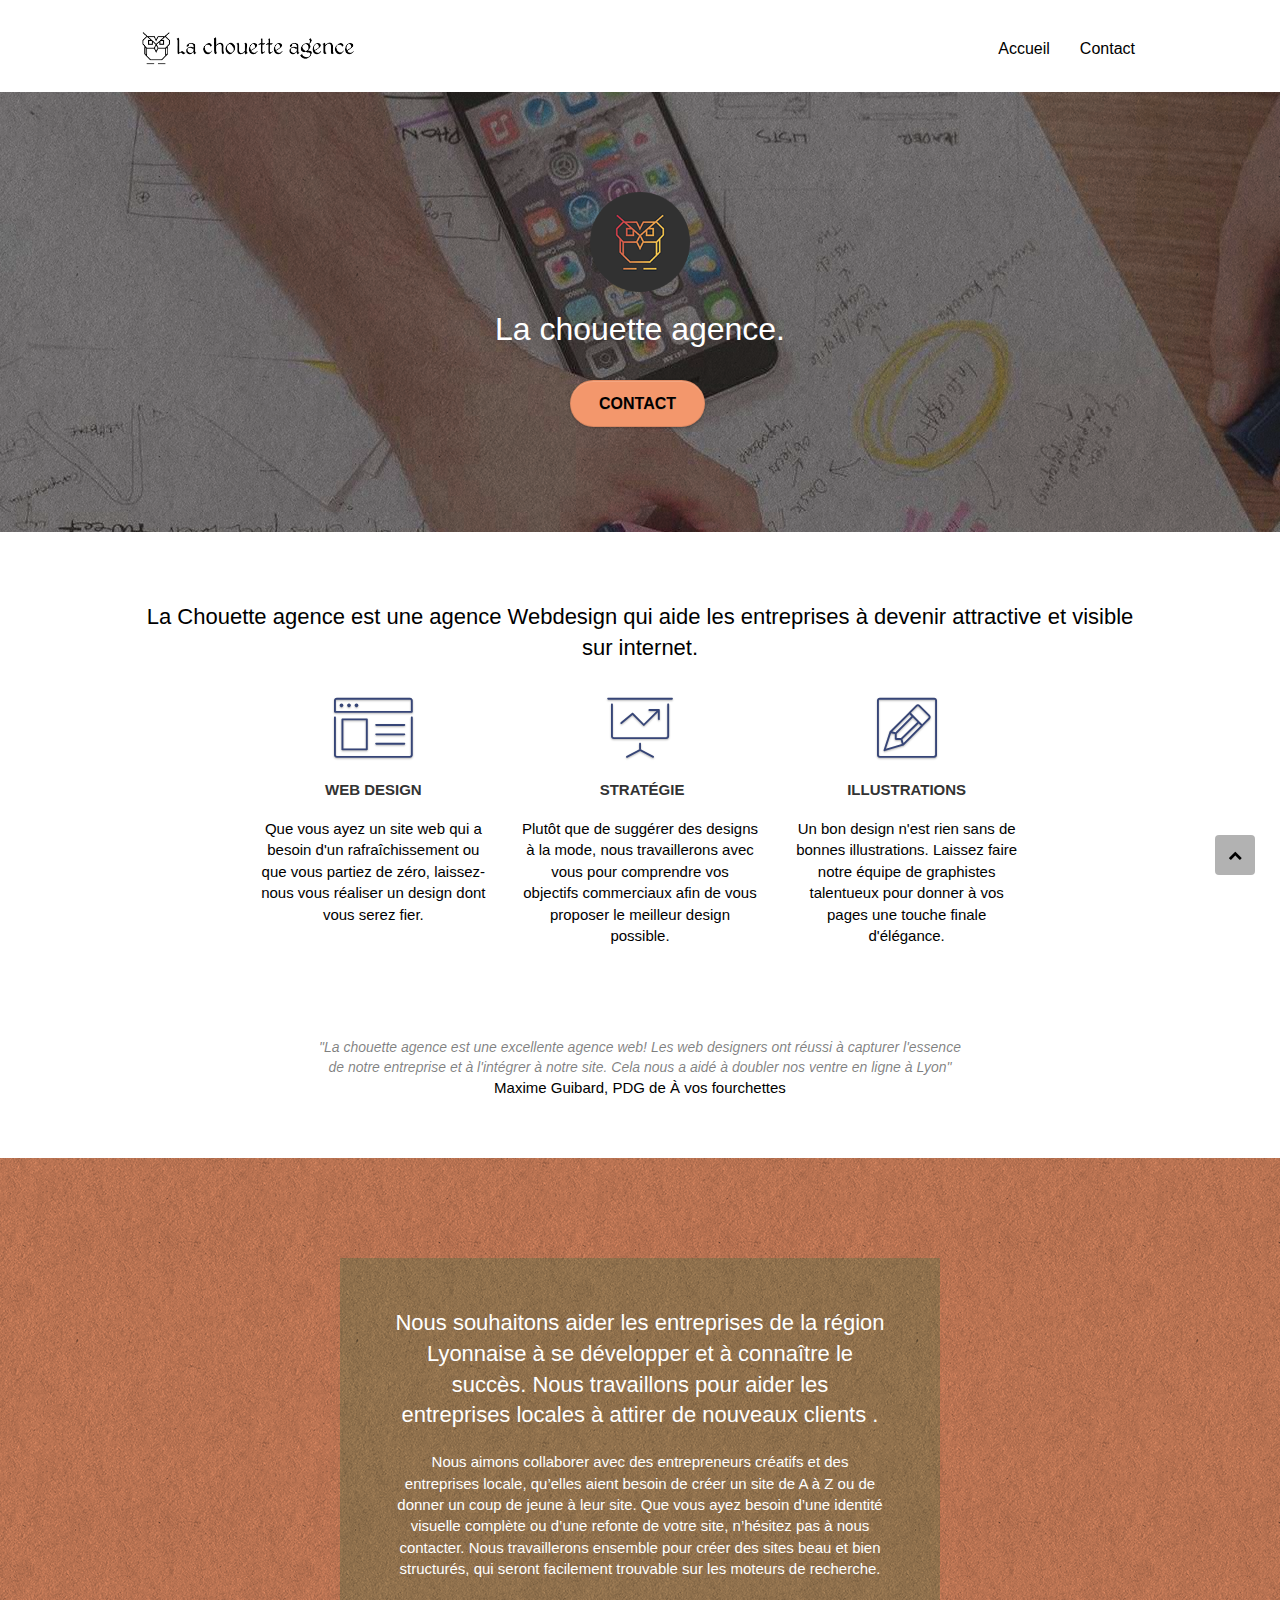
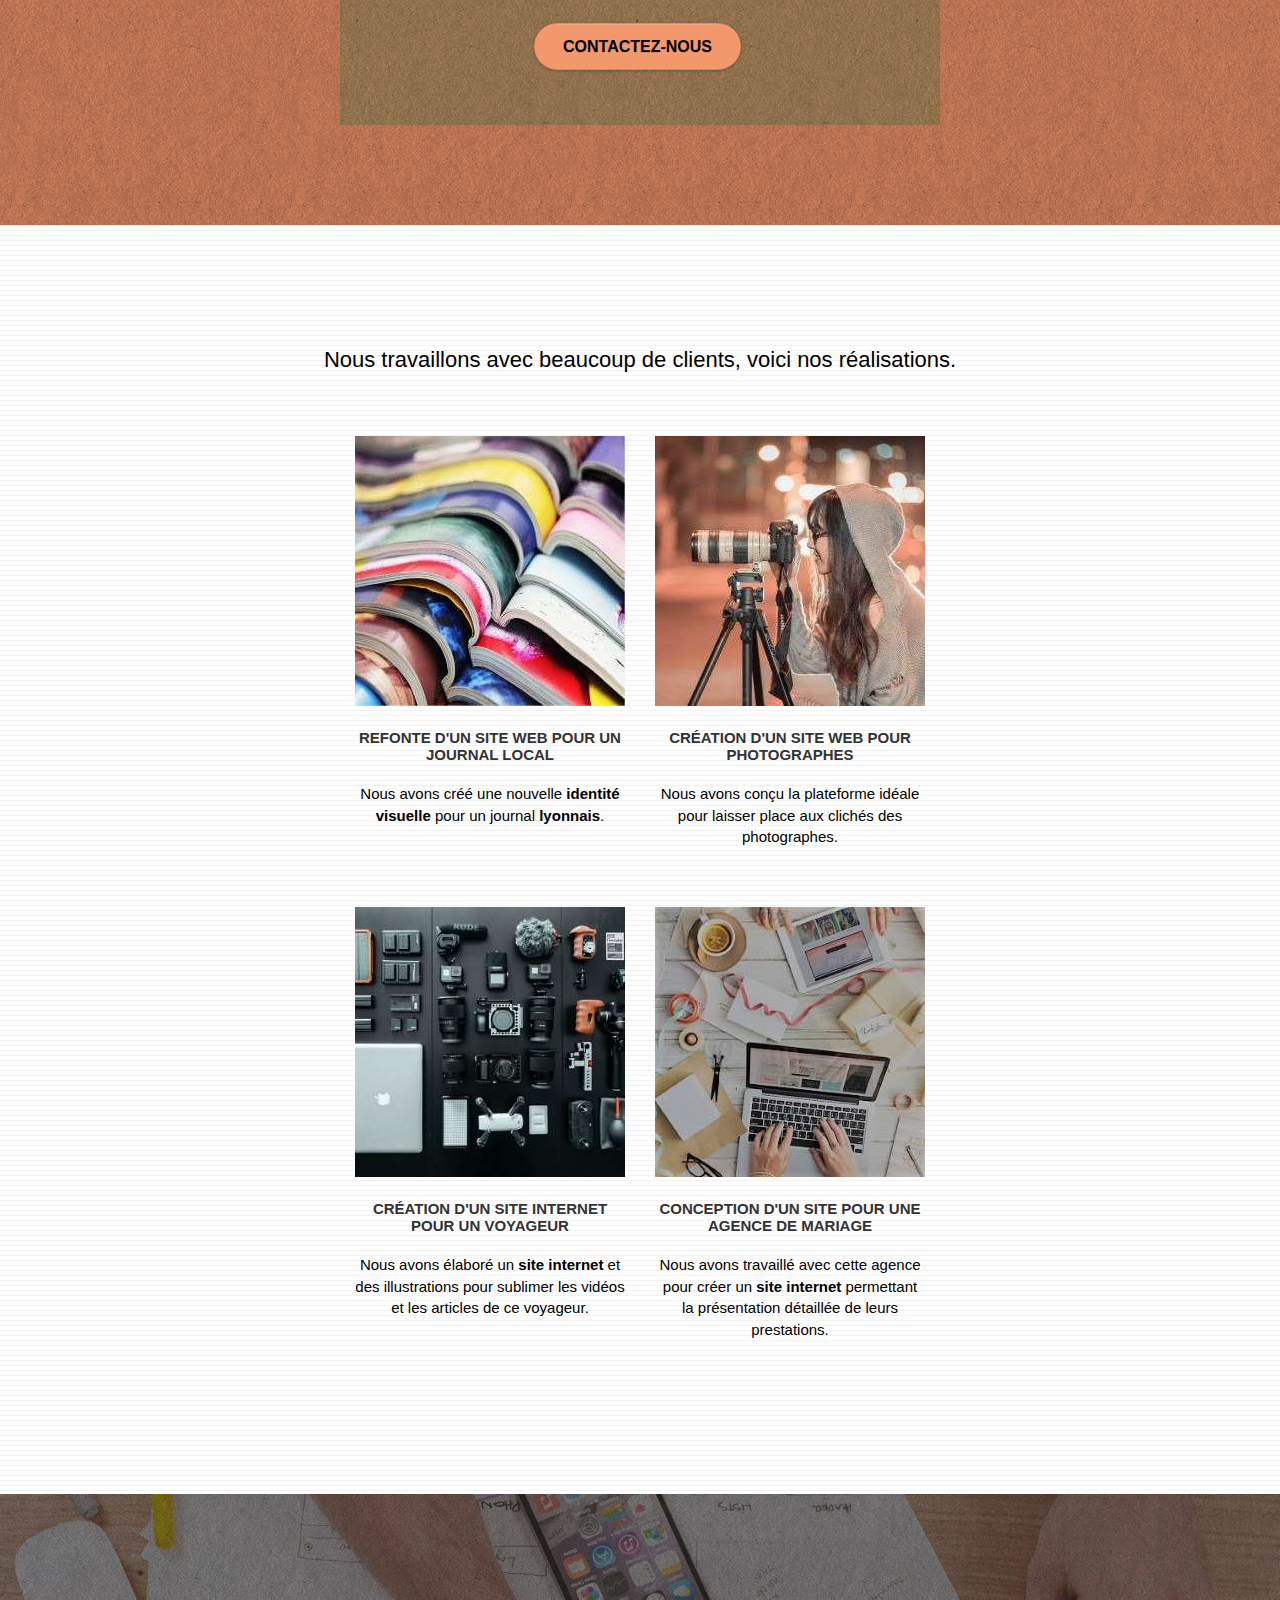
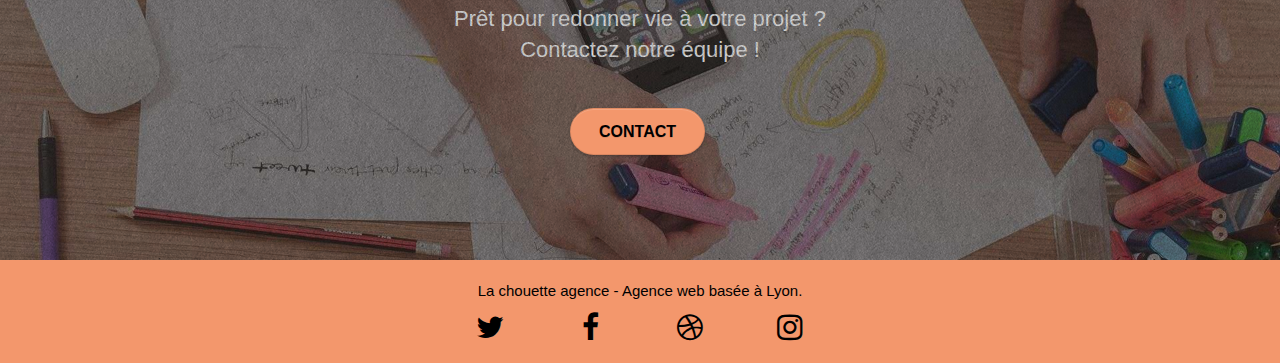
<file: index.html>
<!doctype html>
<html lang="fr">
<head>
    <meta charset="utf-8">
    <meta name="description" content="La Chouette agence est une agence Webdesign qui aide les entreprises à devenir attractive et visible sur internet!">
    <meta name="viewport" content="width=device-width, initial-scale=1.0, viewport-fit=cover">
    <link rel="shortcut icon" type="image/png" href="favicon.jpeg">
    
	<link rel="stylesheet" type="text/css" href="./css/bootstrap.min.css">
	<link rel="stylesheet" type="text/css" href="style.min.css">
	<link rel="stylesheet" type="text/css" href="./css/font-awesome.min.css">
	<link rel="stylesheet" type="text/css" href="./css/et-line.min.css">
	
    
	<script src="./js/jquery-2.1.0.min.js" defer></script>
	<script src="./js/bootstrap.min.js" defer></script>
	<script src="./js/blocs.min.js" defer></script>
	<script src="./js/jquery.touchSwipe.min.js" defer></script>
	<script src="./js/gmaps.min.js" defer></script>

    <title>La Chouette agence, Webdesign à lyon</title>

    
<!-- Analytics -->

<!-- Global site tag (gtag.js) - Google Analytics -->
	<script async src=
	"https://www.googletagmanager.com/gtag/js?id=UA-172629538-1">
	</script>
	<script>
  		window.dataLayer = window.dataLayer || [];
  		function gtag(){dataLayer.push(arguments);}
  		gtag('js', new Date());

  		gtag('config', 'UA-172629538-1');
	</script>
 
<!-- Analytics END -->
    
</head>

<body>
<!-- Principal conteneur -->
	<div class="page-container">
    
<!-- bloc-0 -->
		<header class="bloc bgc-white l-bloc " id="bloc-0">
			<div class="container bloc-sm">

				<nav class="navbar row">
					<div class="navbar-header">
						<a class="navbar-brand" href="index.html"><img src="img/la-chouette-agence.png" alt="Logo La Chouette agence" height="40" /></a>
						<button id="nav-toggle" type="button" class="ui-navbar-toggle navbar-toggle" data-toggle="collapse" data-target=".navbar-1">
							<span class="sr-only"></span><span class="icon-bar"></span><span class="icon-bar"></span><span class="icon-bar"></span>
						</button>
					</div>

					<div class="collapse navbar-collapse navbar-1 special-dropdown-nav">
						<ul class="site-navigation nav navbar-nav">
							<li>
								<a href="index.html">Accueil</a>
							</li>
							<li>
								<a href="contact.html">Contact</a>
							</li>
						</ul>
					</div>
				</nav>

			</div>
		</header>
<!-- bloc-0 END -->

<!-- bloc-1-presentation -->
		<section class="bloc bgc-dark-slate-blue bg-banniere d-bloc bg-t-edge bloc-bg-texture texture-paper b-parallax" id="bloc-1-hero">
			<div class="container bloc-lg">
				<div class="row tight-width-whitespace">
					<div class="col-sm-12">
						<img src="img/logo.png" class="center-block image-resize-mode" width="100" alt="Logo la Chouette agence" />
						<h1 class="text-center hero-bloc-text tc-white ">
							La chouette agence.
						</h1>
						<div class="text-center">
							<a href="contact.html" class="btn btn-lg btn-clean btn-rd cta-hero btn-atomic-tangerine" id="cta-hero">Contact</a>
						</div>
					</div>
				</div>
			</div>
		</section>
<!-- bloc-1-presentation END -->

<!-- bloc-2-services -->
		<section class="bloc bgc-white l-bloc" id="bloc-2-services">
			<div class="container bloc-md">
				<div class="row">
					<div class="col-sm-12 text-center">
						<h2>La Chouette agence est une agence Webdesign qui aide les entreprises à devenir attractive et visible sur internet.</h2>
					</div>
				</div>

				<div class="row voffset-lg med-width-whitespace">
					<article class="col-sm-4">
						<div class="text-center">
							<span class="et-icon-browser sm-shadow icon-dark-slate-blue icons icon-lg"></span>
						</div>
						<h3 class="mg-md text-center">
							Web design
						</h3>
						<p class="text-center ">
							Que vous ayez un site web qui a besoin d'un rafraîchissement ou que vous partiez de zéro, laissez-nous vous réaliser un design dont vous serez fier.
						</p>
					</article>

					<article class="col-sm-4">
						<div class="text-center">
							<span class="et-icon-presentation sm-shadow icon-dark-slate-blue icons icon-lg"></span>
						</div>
						<h3 class="mg-md text-center">
							&nbsp;Stratégie
						</h3>
						<p class="text-center ">
							Plutôt que de suggérer des designs à la mode, nous travaillerons avec vous pour comprendre vos objectifs commerciaux afin de vous proposer le meilleur design possible.<br>
						</p>
					</article>

					<article class="col-sm-4">
						<div class="text-center">
							<span class="et-icon-edit sm-shadow icon-dark-slate-blue icons icon-lg"></span>
						</div>
						<h3 class="mg-md text-center">
							Illustrations
						</h3>
						<p class="text-center ">
							Un bon design n'est rien sans de bonnes illustrations. Laissez faire notre équipe de graphistes talentueux pour donner à vos pages une touche finale d'élégance.
						</p>
					</article>
				</div>

				<div class="row voffset-lg voffset">
					<div class="col-xs-12 col-md-8 col-md-offset-2 text-center">
						<cite>"La chouette agence est une excellente agence web! Les web designers ont réussi à capturer l'essence de notre entreprise et à l'intégrer à notre site. Cela nous a aidé à doubler nos ventre en ligne à Lyon"</cite>
						<p>Maxime Guibard, PDG de À vos fourchettes</p>
					</div>
				</div>
			</div>
		</section>
<!-- bloc-2-services END -->

<!-- bloc-3-what-i-do -->
		<section class="bloc tc-white bgc-atomic-tangerine bg-presentation d-bloc bloc-bg-texture texture-paper b-parallax" id="bloc-3-what-i-do">
			<div class="container bloc-lg">
				<div class="row tight-width-whitespace black-background">
					<div class="col-sm-12">
						<h2 class="mg-md text-center tc-white">
							Nous souhaitons aider les entreprises de la région Lyonnaise à se développer et à connaître le succès. Nous travaillons pour aider les entreprises locales à attirer de nouveaux clients .<br>
						</h2>
						<p class="text-center white">
							Nous aimons collaborer avec des entrepreneurs créatifs et des entreprises locale, qu’elles aient besoin de créer un site de A à Z ou de donner un coup de jeune à leur site. Que vous ayez besoin d’une identité visuelle complète ou d’une refonte de votre site, n’hésitez pas à nous contacter. Nous travaillerons ensemble pour créer des sites beau et bien structurés, qui seront facilement trouvable sur les moteurs de recherche. <br><br>
							<a href="contact.html" class="btn btn-atomic-tangerine btn-clean btn-rd btn-lg cta-hero">Contactez-nous</a>
						</p>
					</div>
				</div>
			</div>
		</section>
<!-- bloc-3-what-i-do END -->

<!-- bloc-4-portfolio -->
		<section class="bloc bgc-white bg-lines-h2-bg bg-repeat l-bloc" id="bloc-4-portfolio">
			<div class="container bloc-lg">
				<div class="row">
					<div class="col-sm-12 text-center">
						<h2>Nous travaillons avec beaucoup de clients, voici nos réalisations.</h2>
					</div>
				</div>

				<div class="row tight-width-whitespace portfolio-row">
					<article class="col-sm-6">
						<a href="#" data-lightbox="img/Journal.jpeg" data-gallery-id="gallery-1" data-caption="Refonte d'un site web pour un journal local" data-frame="snapshot-lb">
							<img src="img/Journal.jpeg" alt="Journaux" class="img-responsive portfolio-thumb" />
						</a>
						<h3 class="mg-md text-center">
							Refonte d'un site web pour un journal local
						</h3>
						<p class="text-center">
							Nous avons créé une nouvelle <strong>identité visuelle</strong> pour un journal <strong>lyonnais</strong>.
						</p>
					</article>

					<article class="col-sm-6">
						<a href="#" data-lightbox="img/Photographe.jpeg" data-gallery-id="gallery-1" data-caption="Création d'un site web pour photographes" data-frame="snapshot-lb">
							<img src="img/Photographe.jpeg" class="img-responsive portfolio-thumb" alt="photographes" />
						</a>
						<h3 class="mg-md text-center">
							Création d'un site web pour photographes
						</h3>
						<p class="text-center">
							Nous avons conçu la plateforme idéale pour laisser place aux clichés des photographes.
						</p>
					</article>
				</div>

				<div class="row tight-width-whitespace portfolio-row">
					<article class="col-sm-6">
						<a href="#" data-lightbox="img/Voyage.jpeg" data-gallery-id="gallery-1" data-caption="Création d'un site internet pour un voyageur" data-frame="snapshot-lb">
							<img src="img/Voyage.jpeg" class="img-responsive portfolio-thumb" alt="Set de voyage"/>
						</a>
						<h3 class="mg-md text-center">
							Création d'un site internet pour un voyageur
						</h3>
						<p class="text-center">
							Nous avons élaboré un <strong>site internet</strong> et des illustrations pour sublimer les vidéos et les articles de ce voyageur.
						</p>
					</article>

					<article class="col-sm-6">
						<a href="#" data-lightbox="img/Agence.jpeg" data-gallery-id="gallery-1" data-caption="Conception d'un site pour une agence de mariage" data-frame="snapshot-lb">
							<img src="img/Agence.jpeg" class="img-responsive portfolio-thumb" alt="Table de travail" />
						</a>
						<h3 class="mg-md text-center">
							Conception d'un site pour une agence de mariage
						</h3>
						<p class="text-center">
							Nous avons travaillé avec cette agence pour créer un <strong>site internet</strong> permettant la présentation détaillée de leurs prestations.
						</p>
					</article>
				</div>
			</div>
		</section>
<!-- bloc-4-portfolio END -->

<!-- bloc-5-cta -->
		<section class="bloc bgc-dark-slate-blue bg-banniere d-bloc bloc-bg-texture texture-paper" id="bloc-5-cta">
			<div class="container bloc-lg">
				<div class="row">
					<h2 class="mg-md text-center tc-white">
						Prêt pour redonner vie à votre projet ?<br>Contactez notre équipe !
					</h2>
					<div class="col-sm-12 text-center">
						<a href="contact.html" class="btn btn-atomic-tangerine btn-clean btn-rd btn-lg cta-hero">Contact</a>
					</div>
				</div>
			</div>
		</section>
<!-- bloc-5-cta END -->

<!-- ScrollToTop Button -->
		<a class="bloc-button btn btn-d scrollToTop" onclick="scrollToTarget('1')"><span class="fa fa-chevron-up"></span></a>
<!-- ScrollToTop Button END-->

<!-- Footer - bloc-8 -->
		<footer class="bloc bgc-atomic-tangerine d-bloc" id="bloc-8">
			<div class="container bloc-sm">
				<div class="row">
					<div class="col-sm-12">
						<p class="text-center">
							La chouette agence - Agence web basée à Lyon.<br>
						</p>
						<div class="row row-no-gutters social">
							<div class="col-sm-3">
								<div class="text-center">
									<a class="social" href="index.html" aria-describedby="twitter"><span class="fa fa-twitter icon-md" id="twitter"></span></a>
								</div>
							</div>

							<div class="col-sm-3">
								<div class="text-center">
									<a class="social" href="index.html" aria-describedby="facebook"><span class="fa fa-facebook icon-md" id="facebook"></span></a>
								</div>
							</div>

							<div class="col-sm-3">
								<div class="text-center">
									<a class="social" href="index.html" aria-describedby="dribbble"><span class="fa fa-dribbble icon-md" id="dribbble"></span></a>
								</div>
							</div>
							<div class="col-sm-3">
								<div class="text-center">
									<a class="social" href="index.html" aria-describedby="instagram"><span class="fa fa-instagram icon-md" id="instagram"></span></a>
								</div>
							</div>
						</div>
					</div>
				</div>
			</div>
		</footer>
<!-- Footer - bloc-8 END -->

	</div>
<!-- Principal conteneur END -->
    
</body>
</html>
</file>
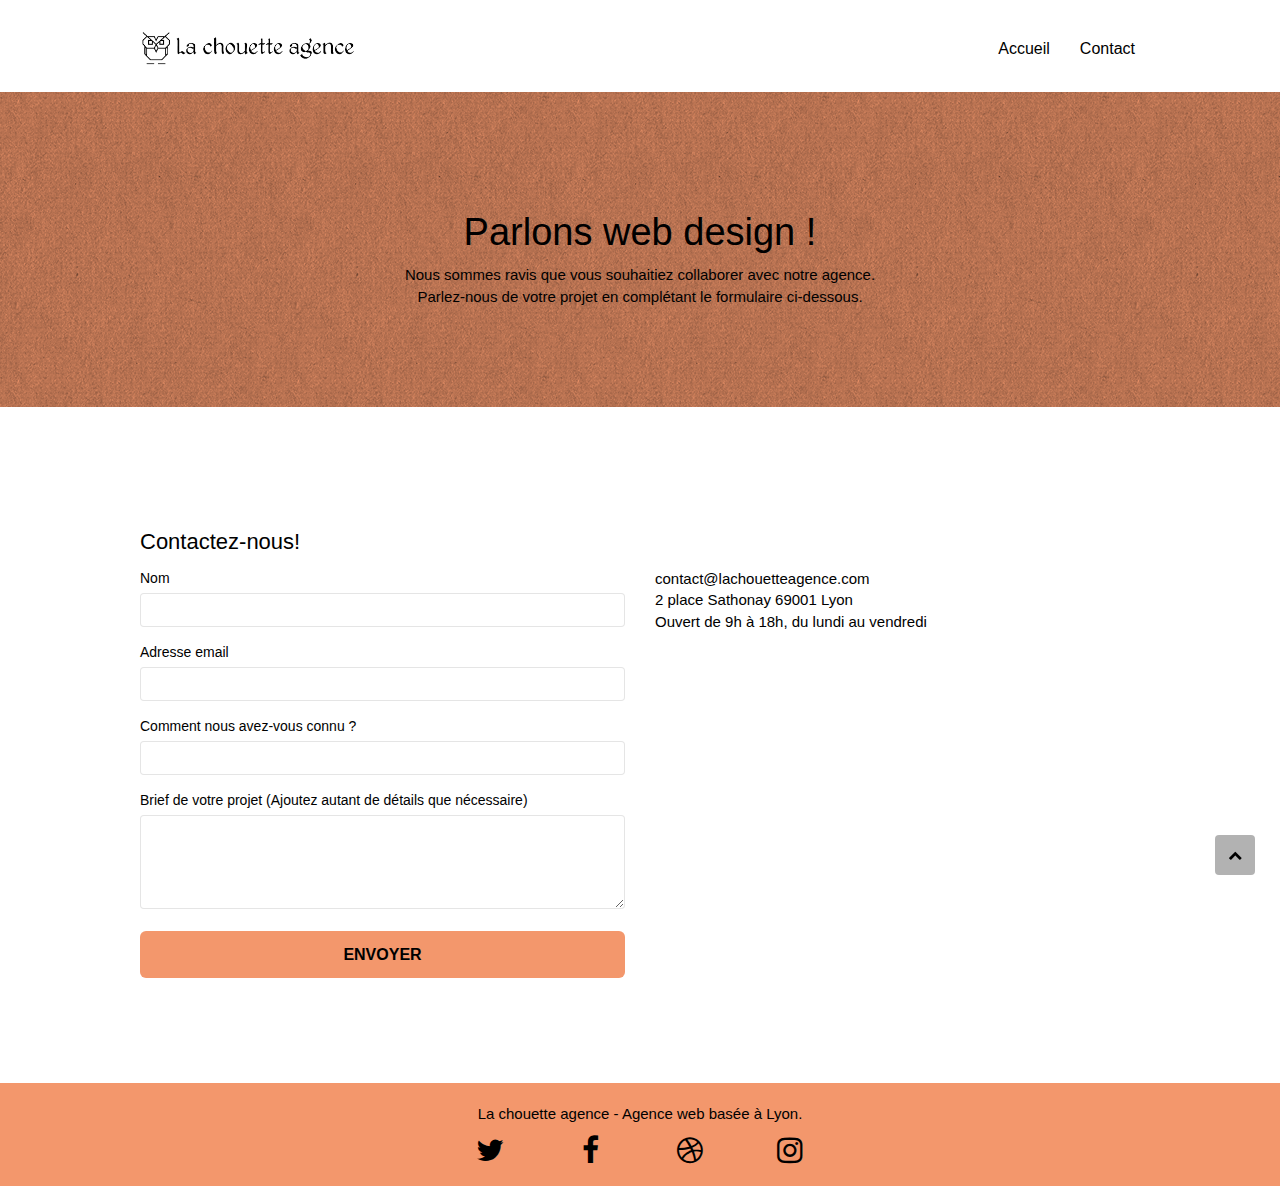
<file: contact.html>
<!doctype html>
<html lang="fr">
<head>
	<meta charset="utf-8">
	<meta name="description" content="Nous sommes ravis que vous souhaitiez collaborer avec notre agence. Parlez-nous de votre projet en complétant le formulaire ci-dessous.">
	<meta name="viewport" content="width=device-width, initial-scale=1.0, viewport-fit=cover">
	<link rel="shortcut icon" type="image/png" href="favicon.jpeg">
		
	<link rel="stylesheet" type="text/css" href="./css/bootstrap.min.css">
	<link rel="stylesheet" type="text/css" href="style.min.css">
	<link rel="stylesheet" type="text/css" href="./css/font-awesome.min.css">
	<link rel="stylesheet" type="text/css" href="./css/et-line.min.css">
		

	<script src="./js/jquery-2.1.0.min.js" defer></script>
	<script src="./js/bootstrap.min.js" defer></script>
	<script src="./js/blocs.min.js" defer></script>
	<script src="./js/jqBootstrapValidation.min.js" defer></script>
	<script src="./js/formHandler.min.js" defer></script>

	<title>Contact La Chouette agence</title>

    
<!-- Analytics -->

<!-- Global site tag (gtag.js) - Google Analytics -->
	<script async src="https://www.googletagmanager.com/gtag/js?id=UA-172629538-1"></script>
	<script>
		window.dataLayer = window.dataLayer || [];
		function gtag(){dataLayer.push(arguments);}
		gtag('js', new Date());

		gtag('config', 'UA-172629538-1');
	</script>
 
 
<!-- Analytics END -->
    
</head>

<body>
<!-- Principal conteneur -->
	<div class="page-container">
    
<!-- bloc-0 -->
		<header class="bloc bgc-white l-bloc " id="bloc-0">
			<div class="container bloc-sm">
				<nav class="navbar row">
					<div class="navbar-header">
						<a class="navbar-brand" href="index.html"><img src="img/la-chouette-agence.png" alt="atlanta web design logo" height="40" /></a>
						<button id="nav-toggle" type="button" class="ui-navbar-toggle navbar-toggle" data-toggle="collapse" data-target=".navbar-1">
							<span class="sr-only"></span><span class="icon-bar"></span><span class="icon-bar"></span><span class="icon-bar"></span>
						</button>
					</div>

					<div class="collapse navbar-collapse navbar-1 special-dropdown-nav">
						<ul class="site-navigation nav navbar-nav">
							<li>
								<a href="index.html">Accueil</a>
							</li>
							<li>
								<a href="contact.html">Contact</a>
							</li>
						</ul>
					</div>
				</nav>
			</div>
		</header>
<!-- bloc-0 END -->

<!-- bloc-6 -->
		<section>
			<div class="bloc bg-dots-bg bg-repeat bgc-atomic-tangerine d-bloc bloc-bg-texture texture-paper" id="bloc-6">
				<div class="container bloc-lg">
					<div class="row">
						<div class="col-sm-12">
							<h1 class="text-center hero-bloc-text">
								Parlons web design !
							</h1>
							<p class="text-center mg-lg tight-width-whitespace">
								Nous sommes ravis que vous souhaitiez collaborer avec notre agence.<br>
								Parlez-nous de votre projet en complétant le formulaire ci-dessous.
							</p>
						</div>
					</div>
				</div>
			</div>
<!-- bloc-6 END -->

<!-- bloc-7 -->
			<article class="bloc bgc-white l-bloc" id="bloc-7">
				<div class="container bloc-lg">
					<h2>
						Contactez-nous!
					</h2>
					<div class="row">
						<div class="col-sm-6">
							<form id="form_1">
								<div class="form-group">
									<label for="name">
										Nom
									</label>
									<input id="name" class="form-control" required />
								</div>

								<div class="form-group">
									<label for="email">
										Adresse email
									</label>
									<input id="email" class="form-control" type="email" required />
								</div>

								<div class="form-group">
									<label for="conexion">
										Comment nous avez-vous connu ?
									</label>
									<input class="form-control" type="text" required id="conexion" />
								</div>

								<div class="form-group">
									<label for="message">
										Brief de votre projet (Ajoutez autant de détails que nécessaire)<br>
									</label><textarea id="message" class="form-control" rows="4" cols="50" required></textarea>
								</div> 

								<button class="bloc-button btn btn-lg btn-block cta-hero btn-atomic-tangerine" type="submit">
									Envoyer
								</button>
							</form>
						</div>

						<div class="col-sm-6">
							<p>
								contact@lachouetteagence.com<br>2 place Sathonay 69001 Lyon<br>Ouvert de 9h à 18h, du lundi au vendredi<br>
							</p>
						</div>
					</div>
				</div>
			</article>
		</section>
<!-- bloc-7 END -->

<!-- ScrollToTop Button -->
		<a class="bloc-button btn btn-d scrollToTop" onclick="scrollToTarget('1')"><span class="fa fa-chevron-up"></span></a>
<!-- ScrollToTop Button END-->


<!-- Footer - bloc-8 -->
		<footer class="bloc bgc-atomic-tangerine d-bloc" id="bloc-8">
			<div class="container bloc-sm">
				<div class="row">
					<div class="col-sm-12">
						<p class="text-center">
							La chouette agence - Agence web basée à Lyon.<br>
						</p>
						<div class="row row-no-gutters social">
							<div class="col-sm-3">
								<div class="text-center">
									<a class="social" href="index.html" aria-describedby="twitter"><span class="fa fa-twitter icon-md"></span></a>
								</div>
							</div>

							<div class="col-sm-3">
								<div class="text-center">
									<a class="social" href="index.html" aria-describedby="facebook"><span class="fa fa-facebook icon-md"></span></a>
								</div>
							</div>

							<div class="col-sm-3">
								<div class="text-center">
									<a class="social" href="index.html" aria-describedby="dribbble"><span class="fa fa-dribbble icon-md"></span></a>
								</div>
							</div>

							<div class="col-sm-3">
								<div class="text-center">
									<a class="social" href="index.html" aria-describedby="instagram"><span class="fa fa-instagram icon-md"></span></a>
								</div>
							</div>
						</div>
					</div>
				</div>
			</div>
		</footer>
<!-- Footer - bloc-8 END -->

	</div>
<!-- Principal conteneur END -->
    
</body>
</html>
</file>
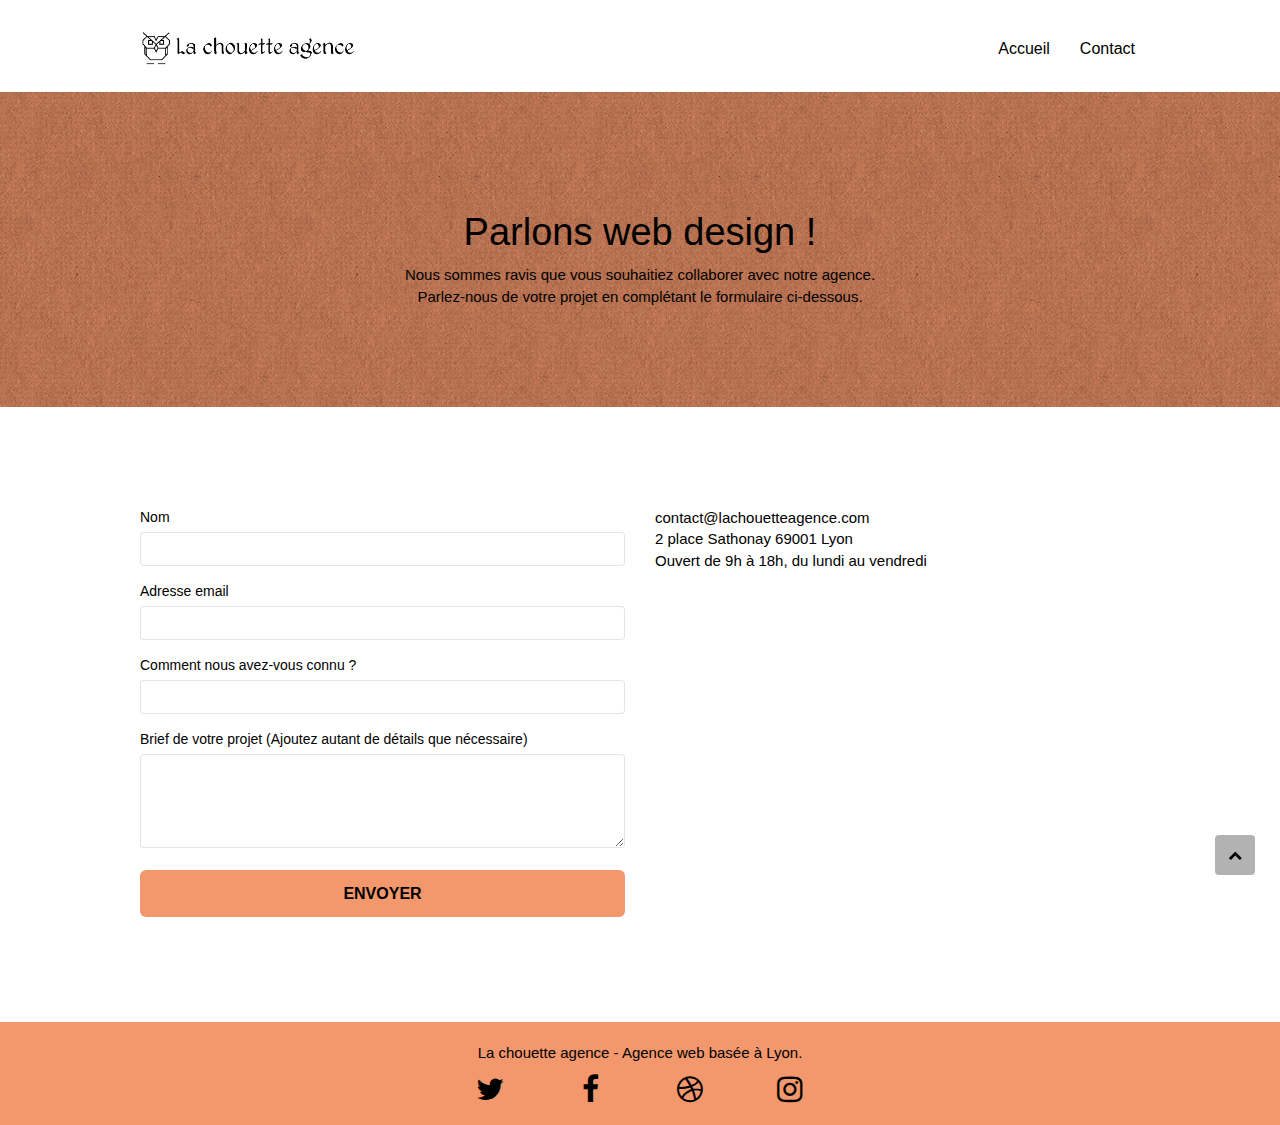
<file: page2.html>
<!doctype html>
<html lang="fr">
<head>
	<meta charset="utf-8">
	<meta name="description" content="Nous sommes ravis que vous souhaitiez collaborer avec notre agence. Parlez-nous de votre projet en complétant le formulaire ci-dessous.">
	<meta name="viewport" content="width=device-width, initial-scale=1.0, viewport-fit=cover">
	<link rel="shortcut icon" type="image/png" href="favicon.jpeg">
		
	<link rel="stylesheet" type="text/css" href="./css/bootstrap.min.css">
	<link rel="stylesheet" type="text/css" href="style.min.css">
	<link rel="stylesheet" type="text/css" href="./css/font-awesome.min.css">
	<link rel="stylesheet" type="text/css" href="./css/et-line.min.css">
		

	<script src="./js/jquery-2.1.0.min.js" defer></script>
	<script src="./js/bootstrap.min.js" defer></script>
	<script src="./js/blocs.min.js" defer></script>
	<script src="./js/jqBootstrapValidation.min.js" defer></script>
	<script src="./js/formHandler.min.js" defer></script>

	<title>Contact La Chouette agence</title>

    
<!-- Analytics -->

<!-- Global site tag (gtag.js) - Google Analytics -->
	<script async src="https://www.googletagmanager.com/gtag/js?id=UA-172629538-1"></script>
	<script>
		window.dataLayer = window.dataLayer || [];
		function gtag(){dataLayer.push(arguments);}
		gtag('js', new Date());

		gtag('config', 'UA-172629538-1');
	</script>
 
 
<!-- Analytics END -->
    
</head>

<body>
<!-- Principal conteneur -->
	<div class="page-container">
    
<!-- bloc-0 -->
		<header class="bloc bgc-white l-bloc " id="bloc-0">
			<div class="container bloc-sm">
				<nav class="navbar row">
					<div class="navbar-header">
						<a class="navbar-brand" href="index.html"><img src="img/la-chouette-agence.png" alt="atlanta web design logo" height="40" /></a>
						<button id="nav-toggle" type="button" class="ui-navbar-toggle navbar-toggle" data-toggle="collapse" data-target=".navbar-1">
							<span class="sr-only"></span><span class="icon-bar"></span><span class="icon-bar"></span><span class="icon-bar"></span>
						</button>
					</div>

					<div class="collapse navbar-collapse navbar-1 special-dropdown-nav">
						<ul class="site-navigation nav navbar-nav">
							<li>
								<a href="index.html">Accueil</a>
							</li>
							<li>
								<a href="page2.html">Contact</a>
							</li>
						</ul>
					</div>
				</nav>
			</div>
		</header>
<!-- bloc-0 END -->

<!-- bloc-6 -->
		<section>
			<div class="bloc bg-dots-bg bg-repeat bgc-atomic-tangerine d-bloc bloc-bg-texture texture-paper" id="bloc-6">
				<div class="container bloc-lg">
					<div class="row">
						<div class="col-sm-12">
							<h1 class="text-center hero-bloc-text">
								Parlons web design !
							</h1>
							<p class="text-center mg-lg tight-width-whitespace">
								Nous sommes ravis que vous souhaitiez collaborer avec notre agence.<br>
								Parlez-nous de votre projet en complétant le formulaire ci-dessous.
							</p>
						</div>
					</div>
				</div>
			</div>
<!-- bloc-6 END -->

<!-- bloc-7 -->
			<article class="bloc bgc-white l-bloc" id="bloc-7">
				<div class="container bloc-lg">
					<div class="row">
						<div class="col-sm-6">
							<form id="form_1">
								<div class="form-group">
									<label>
										Nom
									</label>
									<input id="name" class="form-control" required />
								</div>

								<div class="form-group">
									<label>
										Adresse email
									</label>
									<input id="email" class="form-control" type="email" required />
								</div>

								<div class="form-group">
									<label>
										Comment nous avez-vous connu ?
									</label>
									<input class="form-control" type="email" required id="input_504" />
								</div>

								<div class="form-group">
									<label>
										Brief de votre projet (Ajoutez autant de détails que nécessaire)<br>
									</label><textarea id="message" class="form-control" rows="4" cols="50" required></textarea>
								</div> 

								<button class="bloc-button btn btn-lg btn-block cta-hero btn-atomic-tangerine" type="submit">
									Envoyer
								</button>
							</form>
						</div>

						<div class="col-sm-6">
							<p>
								contact@lachouetteagence.com<br>2 place Sathonay 69001 Lyon<br>Ouvert de 9h à 18h, du lundi au vendredi<br>
							</p>
						</div>
					</div>
				</div>
			</article>
		</section>
<!-- bloc-7 END -->

<!-- ScrollToTop Button -->
		<a class="bloc-button btn btn-d scrollToTop" onclick="scrollToTarget('1')"><span class="fa fa-chevron-up"></span></a>
<!-- ScrollToTop Button END-->


<!-- Footer - bloc-8 -->
		<footer class="bloc bgc-atomic-tangerine d-bloc" id="bloc-8">
			<div class="container bloc-sm">
				<div class="row">
					<div class="col-sm-12">
						<p class="text-center">
							La chouette agence - Agence web basée à Lyon.<br>
						</p>
						<div class="row row-no-gutters social">
							<div class="col-sm-3">
								<div class="text-center">
									<a class="social" href="index.html"><span class="fa fa-twitter icon-md"></span></a>
								</div>
							</div>

							<div class="col-sm-3">
								<div class="text-center">
									<a class="social" href="index.html"><span class="fa fa-facebook icon-md"></span></a>
								</div>
							</div>

							<div class="col-sm-3">
								<div class="text-center">
									<a class="social" href="index.html"><span class="fa fa-dribbble icon-md"></span></a>
								</div>
							</div>

							<div class="col-sm-3">
								<div class="text-center">
									<a class="social" href="index.html"><span class="fa fa-instagram icon-md"></span></a>
								</div>
							</div>
						</div>
					</div>
				</div>
			</div>
		</footer>
<!-- Footer - bloc-8 END -->

	</div>
<!-- Principal conteneur END -->
    
</body>
</html>
</file>
<file: style.min.css>
body{margin:0;padding:0;background:#fff;overflow-x:hidden;-webkit-font-smoothing:antialiased;-moz-osx-font-smoothing:grayscale}a,button{transition:all .3s ease-in-out;outline:0!important}a:hover{text-decoration:none;cursor:pointer}#page-loading-blocs-notifaction{position:fixed;top:0;bottom:0;width:100%;z-index:100000;background:#fff url(img/pageload-spinner.gif) no-repeat center center}.bloc{width:100%;clear:both;background:50% 50% no-repeat;padding:0 50px;-webkit-background-size:cover;-moz-background-size:cover;-o-background-size:cover;background-size:cover;position:relative}.bloc .container{padding-left:0;padding-right:0}.bloc-lg{padding:100px 50px}.bloc-md{padding:50px}.bloc-sm{padding:20px 50px}.bg-b-edge,.bg-bl-edge,.bg-br-edge,.bg-center,.bg-l-edge,.bg-r-edge,.bg-repeat,.bg-t-edge,.bg-tl-edge,.bg-tr-edge{-webkit-background-size:auto!important;-moz-background-size:auto!important;-o-background-size:auto!important;background-size:auto!important}.bg-repeat{background:repeat}.bg-t-edge{background:top no-repeat}.bloc-bg-texture::before{content:"";background-size:2px 2px;position:absolute;top:0;bottom:0;left:0;right:0}.texture-paper::before{background:url(img/texture-paper.jpeg);background-size:280px 280px}.b-parallax{background-attachment:fixed}.d-bloc{color:rgba(255,255,255)}.d-bloc button:hover{color:rgba(255,255,255,.9)}.d-bloc .icon-round,.d-bloc .icon-rounded,.d-bloc .icon-semi-rounded-a,.d-bloc .icon-semi-rounded-b,.d-bloc .icon-square{border-color:rgba(255,255,255,.9)}.d-bloc .divider-h span{border-color:rgba(255,255,255,.2)}.d-bloc .a-btn,.d-bloc .navbar a,.d-bloc .navbar-brand,.d-bloc a .icon-lg,.d-bloc a .icon-md,.d-bloc a .icon-sm,.d-bloc a .icon-xl,.d-bloc h1 a,.d-bloc h2 a,.d-bloc h3 a,.d-bloc h4 a,.d-bloc h5 a,.d-bloc h6 a,.d-bloc p a{color:#000;transform:scale(1)}.d-bloc .a-btn:hover,.d-bloc .navbar a:hover,.d-bloc .navbar-brand:hover,.d-bloc a:hover .icon-lg,.d-bloc a:hover .icon-md,.d-bloc a:hover .icon-sm,.d-bloc a:hover .icon-xl,.d-bloc a:hover p,.d-bloc h1 a:hover,.d-bloc h2 a:hover,.d-bloc h3 a:hover,.d-bloc h4 a:hover,.d-bloc h5 a:hover,.d-bloc h6 a:hover,.d-bloc p a:hover{color:gray}.d-bloc .a-btn:focus,.d-bloc .navbar a:focus,.d-bloc .navbar-brand:focus,.d-bloc a:focus .icon-lg,.d-bloc a:focus .icon-md,.d-bloc a:focus .icon-sm,.d-bloc a:focus .icon-xl,.d-bloc a:focus p,.d-bloc h1 a:focus,.d-bloc h2 a:focus,.d-bloc h3 a:focus,.d-bloc h4 a:focus,.d-bloc h5 a:focus,.d-bloc h6 a:focus,.d-bloc p a:focus{transform:scale(1.25)}.d-bloc .navbar-toggle .icon-bar{background:#fff}.d-bloc .btn-wire,.d-bloc .btn-wire:hover{color:#fff;border-color:#fff}.d-bloc .panel{color:rgba(0,0,0,.5)}.d-bloc .panel button:hover{color:rgba(0,0,0,.7)}.d-bloc .panel icon{border-color:rgba(0,0,0,.7)}.d-bloc .panel .divider-h span{border-color:rgba(0,0,0,.1)}.d-bloc .panel .a-btn{color:rgba(0,0,0,.6)}.d-bloc .panel .a-btn:hover{color:#000}.d-bloc .panel .btn-wire,.d-bloc .panel .btn-wire:hover{color:rgba(0,0,0,.7);border-color:rgba(0,0,0,.3)}.d-bloc .panel,.l-bloc{color:rgba(0,0,0,.5)}.d-bloc .panel button:hover,.l-bloc button:hover{color:rgba(0,0,0,.7)}.l-bloc .icon-round,.l-bloc .icon-rounded,.l-bloc .icon-semi-rounded-a,.l-bloc .icon-semi-rounded-b,.l-bloc .icon-square{border-color:rgba(0,0,0,.7)}.d-bloc .panel .divider-h span,.l-bloc .divider-h span{border-color:rgba(0,0,0,.1)}.d-bloc .panel .a-btn,.l-bloc .a-btn,.l-bloc .navbar a,.l-bloc .navbar-brand,.l-bloc a .icon-lg,.l-bloc a .icon-md,.l-bloc a .icon-sm,.l-bloc a .icon-xl,.l-bloc a p,.l-bloc h1 a,.l-bloc h2 a,.l-bloc h3 a,.l-bloc h4 a,.l-bloc h5 a,.l-bloc h6 a,.l-bloc p a{color:rgba(0,0,0,.6);transform:scale(1)}.d-bloc .panel .a-btn:hover,.l-bloc .a-btn:hover,.l-bloc .navbar a:hover,.l-bloc .navbar-brand:hover,.l-bloc a:hover .icon-lg,.l-bloc a:hover .icon-md,.l-bloc a:hover .icon-sm,.l-bloc a:hover .icon-xl,.l-bloc a:hover p,.l-bloc h1 a:hover,.l-bloc h2 a:hover,.l-bloc h3 a:hover,.l-bloc h4 a:hover,.l-bloc h5 a:hover,.l-bloc h6 a:hover,.l-bloc p a:hover{color:#000;text-decoration:underline}.d-bloc .panel .a-btn:focus,.l-bloc .a-btn:focus,.l-bloc .navbar a:focus,.l-bloc .navbar-brand:focus,.l-bloc a:focus .icon-lg,.l-bloc a:focus .icon-md,.l-bloc a:focus .icon-sm,.l-bloc a:focus .icon-xl,.l-bloc a:focus p,.l-bloc h1 a:focus,.l-bloc h2 a:focus,.l-bloc h3 a:focus,.l-bloc h4 a:focus,.l-bloc h5 a:focus,.l-bloc h6 a:focus,.l-bloc p a:focus{transform:scale(1.25)}.l-bloc .navbar-toggle .icon-bar{color:rgba(0,0,0,.6)}.d-bloc .panel .btn-wire,.d-bloc .panel .btn-wire:hover,.l-bloc .btn-wire,.l-bloc .btn-wire:hover{color:rgba(0,0,0,.7);border-color:rgba(0,0,0,.3)}.voffset{margin-top:30px}.voffset-lg{margin-top:80px}.row-no-gutters{margin-right:0;margin-left:0}.row.row-no-gutters>[class*=" col-"],.row.row-no-gutters>[class^=col-]{padding-right:0;padding-left:0}#bloc-1-hero h1{font-size:32px}.navbar{margin-bottom:0;z-index:1}.navbar-brand{height:auto;padding:3px 15px;font-size:25px;font-weight:400;font-weight:600;line-height:44px}.navbar-brand img{max-height:200px;margin:0 5px 0 0;display:inline}.navbar-brand img[src$=svg]{min-width:100px}.nav-center .navbar-brand img{margin:0}.navbar .nav{padding-top:2px;margin-right:-16px;float:right;z-index:1}.nav>li{float:left;margin-top:4px;font-size:16px}.navbar-nav .open .dropdown-menu>li>a{text-align:inherit}.nav>li a:focus,.nav>li a:hover{background:0 0}.navbar-toggle{margin:10px 10px 0 0;border:0}.navbar-toggle:hover{background:0 0!important}.navbar-toggle .icon-bar{background-color:rgba(0,0,0,.5);width:26px}.nav-invert .navbar .nav{float:left}.nav-invert .navbar-brand,.nav-invert .navbar-header{float:right;position:relative;z-index:2}@media (min-width:768px){.site-navigation{position:absolute;top:50%;right:20px;transform:translate(0,-50%);-webkit-transform:translateY(-50%)}.nav>li .dropdown-menu a,.nav>li .dropdown-menu a:hover{color:#484848}.nav-invert .site-navigation{left:0;right:0}.nav-center{text-align:center}.nav-center .navbar-header{width:100%}.nav-center .nav>li,.nav-center .navbar-brand,.nav-center .navbar-header{float:none;display:inline-block}.nav-center .site-navigation{position:relative;width:100%;right:0;margin-right:0;margin-top:20px}.nav-center.mini-nav .navbar-toggle{float:none;margin:10px auto 0}}.nav>li>.dropdown a{background:0 0!important;display:block;padding:14px 15px}nav .caret{margin:0 5px}.dropdown-menu .dropdown-menu{top:-8px;left:100%}.dropdown-menu .dropmenu-flow-right{top:100%;left:0;margin-left:-1px;border-top-left-radius:0;border-top-right-radius:0}.dropdown-menu .dropdown span{border:4px solid #000;border-top-color:transparent;border-right-color:transparent;border-bottom-color:transparent;margin:6px -5px 0 0!important;float:right}.mg-md{margin-top:10px;margin-bottom:20px}.mg-lg{margin-top:10px;margin-bottom:40px}.btn{margin:0 5px 5px 0}.btn.pull-right{margin:0 0 5px 5px}.btn-d,.btn-d:hover{color:#fff;background:rgba(0,0,0,.3)}button{outline:0!important}.btn-rd{border-radius:40px}.btn-clean{border:1px solid rgba(0,0,0,.08);border-bottom-color:rgba(0,0,0,.1);text-shadow:0 1px 0 rgba(0,0,1,.1);box-shadow:0 1px 3px rgba(0,0,1,.25),inset 0 1px 0 0 rgba(255,255,255,.15)}.icon-md{font-size:30px!important}.icon-lg{font-size:60px!important}.sm-shadow{text-shadow:0 1px 2px rgba(0,0,0,.3)}.panel-sq,.panel-sq .panel-footer,.panel-sq .panel-heading{border-radius:0}.panel-rd{border-radius:30px}.panel-rd .panel-heading{border-radius:29px 29px 0 0}.panel-rd .panel-footer{border-radius:0 0 29px 29px}.form-control{border-color:rgba(0,0,0,.1);box-shadow:none}.scrollToTop{width:40px;height:40px;position:fixed;bottom:20px;right:20px;z-index:500;transition:all .3s ease-in-out}.scrollToTop span{margin-top:6px}.showScrollTop{font-size:14px;opacity:1}a[data-lightbox]{position:relative;display:block;text-align:center}a[data-lightbox]:hover::before{content:"+";font-family:HelveticaNeue-Light,"Helvetica Neue Light","Helvetica Neue",Helvetica,Arial;font-size:32px;width:50px;height:50px;margin-left:-25px;border-radius:50%;background:rgba(0,0,0,.6);color:#fff;font-weight:100;z-index:1;position:absolute;top:50%;transform:translateY(-50%);-webkit-transform:translateY(-50%);transform:scale(1)}a[data-lightbox]:hover img{opacity:.6;-webkit-animation-fill-mode:none;animation-fill-mode:none}a[data-lightbox]:focus{transform:scale(1.15)}#lightbox-modal{display:flex;align-items:center}#lightbox-modal .modal-dialog{width:90%;max-width:900px;margin:0 auto 0}#lightbox-modal .modal-dialog img{max-height:90vh;margin:0 auto}.lightbox-caption{padding:20px;color:#fff;background:rgba(0,0,0,.5);position:absolute;left:15px;right:15px;bottom:5px}.close-lightbox{color:#fff;font-size:30px;position:absolute;top:20px;right:20px;z-index:20;background:rgba(0,0,0,.5);border:none;line-height:30px;padding:0 9px 5px;opacity:.3}.close-lightbox:hover,.next-lightbox:hover,.prev-lightbox:hover{opacity:1;color:#fff}.next-lightbox,.prev-lightbox{font-size:20px;color:rgba(255,255,255,.9);background:rgba(0,0,0,.5);transition:all .2s ease-in-out;position:absolute;top:45%;z-index:1;opacity:.4}.next-lightbox{padding:6px 8px 1px 13px;right:25px}.prev-lightbox{padding:6px 13px 1px 10px;left:25px}.snapshot-lb .modal-body{padding-bottom:45px}.snapshot-lb .lightbox-caption{padding:0;color:rgba(0,0,0,.5);background:0 0}.btn,a,h1,h2,h3,h4,h5,h6,label,p{font-family:helvetica;font-weight:400;color:#000!important}.container{max-width:1000px}.hero-bloc-text{font-size:38px}.hero-bloc-text-sub{font-size:36px}.statement-bloc-text{line-height:26px;font-style:italic;font-size:20px;text-align:center;font-weight:lighter;max-width:520px;margin:auto auto auto auto}p{font-size:15px}.tight-width-whitespace{max-width:600px;margin:auto auto auto auto}.h1{font-size:20px;font-family:"Open Sans"}.cta-hero{margin-top:22px;color:#fff!important;text-transform:uppercase;padding:12px 28px 12px 28px;font-size:16px;font-weight:700}.social{max-width:400px;margin:auto auto auto auto;color:#fff}h2{font-size:22px;line-height:1.4em}h3{font-size:15px;text-transform:uppercase;font-weight:700;color:#333!important}.med-width-whitespace{max-width:800px;margin:auto auto auto auto;box-shadow:0 0 0 #000}h1{color:#000!important}h4{color:#000!important}.icons{margin-bottom:14px;margin-top:24px}.white{color:#fff!important}.portfolio-thumb{margin-bottom:24px}.portfolio-row{margin-bottom:44px;margin-top:50px}.avatar{box-shadow:0 4px 9px rgba(0,0,0,.3)}.black-background{background-color:rgba(165,147,99,.7);padding:40px 40px 40px 40px}.bold-link{font-weight:900;text-decoration:underline!important}.bgc-white{background-color:#fff}.bgc-dark-slate-blue{background-color:#364577}.bgc-atomic-tangerine{background-color:#f3976c}.tc-white{color:#fff!important}.btn-atomic-tangerine{background:#f3976c;color:#000!important}.btn-atomic-tangerine:hover{background:#c27956!important;color:#000!important}.btn-atomic-tangerine:focus{background:#000!important;color:#f3976c!important}.ltc-atomic-tangerine{color:#f3976c!important}.ltc-atomic-tangerine:hover{color:#c27956!important}.icon-dark-slate-blue{color:#364577!important;border-color:#364577!important}.bg-dots-bg{background-image:url(img/dots-bg.jpeg)}.bg-lines-h2-bg{background-image:url(img/lines-h2-bg.jpeg)}.bg-banniere{background-image:url(img/la-chouette-agence-banniere.jpeg)}.bg-presentation{background-image:url(img/image-de-presentation.jpeg)}@media (max-width:1024px){.bloc{padding-left:20px;padding-right:20px}.bloc-tile-2.full-width-bloc .container,.bloc-tile-3.full-width-bloc .container,.bloc-tile-4.full-width-bloc .container,.bloc.full-width-bloc{padding-left:0;padding-right:0}}@media (max-width:992px) and (min-width:768px){.navbar .nav{max-width:80%}.nav-center.navbar .nav{max-width:100%}}@media only screen and (min-width:768px) and (max-width:1024px) and (orientation:landscape){.b-parallax{background-attachment:scroll}}@media only screen and (min-width:1024px) and (max-width:1366px) and (-webkit-min-device-pixel-ratio:1.5){.b-parallax{background-attachment:scroll}}@media (max-width:991px){.container{width:100%}.b-parallax{background-attachment:scroll}#hero-bloc,.page-container{overflow-x:hidden;position:relative}.bloc-group,.bloc-group .bloc{display:block;width:100%}}@media (max-width:767px){.page-container{overflow-x:hidden;position:relative}#disqus_thread,h1,h2,h3,h4,h5,h6,p{padding-left:10px!important;padding-right:10px!important}.b-parallax{background-attachment:scroll}.navbar .nav{padding-top:0;border-top:1px solid rgba(0,0,0,.2);float:none!important}.navbar.row{margin-left:0;margin-right:0}.site-navigation{position:inherit;transform:none;-webkit-transform:none;-ms-transform:none}.nav>li{margin-top:0;border-bottom:1px solid rgba(0,0,0,.1);background:rgba(0,0,0,.05);text-align:left;padding-left:15px;width:100%}.nav>li:hover{background:rgba(0,0,0,.08)}.dropdown .dropdown a .caret{float:none;margin:5px 0 0 10px!important;border:4px solid #000;border-bottom-color:transparent;border-right-color:transparent;border-left-color:transparent}#hero-bloc .navbar .nav{background:rgba(0,0,0,.8)}#hero-bloc .navbar .nav a{color:rgba(255,255,255,.6)}.hero{padding:50px 0}.hero-nav{left:-1px;right:-1px}.navbar-collapse{padding:0;overflow-x:hidden;-webkit-box-shadow:none;box-shadow:none}.navbar-brand img{max-height:40px;width:auto}.nav-invert .navbar-header{float:none;width:100%}.nav-invert .navbar-toggle{float:left;margin-left:10px}.bloc{padding-left:0;padding-right:0}.bloc-lg,.bloc-xl,.bloc-xxl{padding:40px 0}.bloc-md,.bloc-sm{padding-left:0;padding-right:0}.bloc-fill-screen .fill-bloc-bottom-edge,.bloc-fill-screen .fill-bloc-top-edge,.bloc-tile-2 .container,.bloc-tile-3 .container,.bloc-tile-4 .container{padding-left:0;padding-right:0}.a-block{padding:0 10px}.btn-dwn{display:none}.voffset{margin-top:5px}.voffset-md{margin-top:20px}.voffset-lg{margin-top:30px}form{padding:5px}.close-lightbox{display:inline-block}.blocsapp-device-iphone5{background-size:216px 425px;padding-top:60px;width:216px;height:425px}.blocsapp-device-iphone5 img{width:180px;height:320px}}@media (max-width:400px){.bloc{padding-left:0;padding-right:0}}@media (max-width:767px){.bloc-mob-center-text{text-align:center}}
</file>
